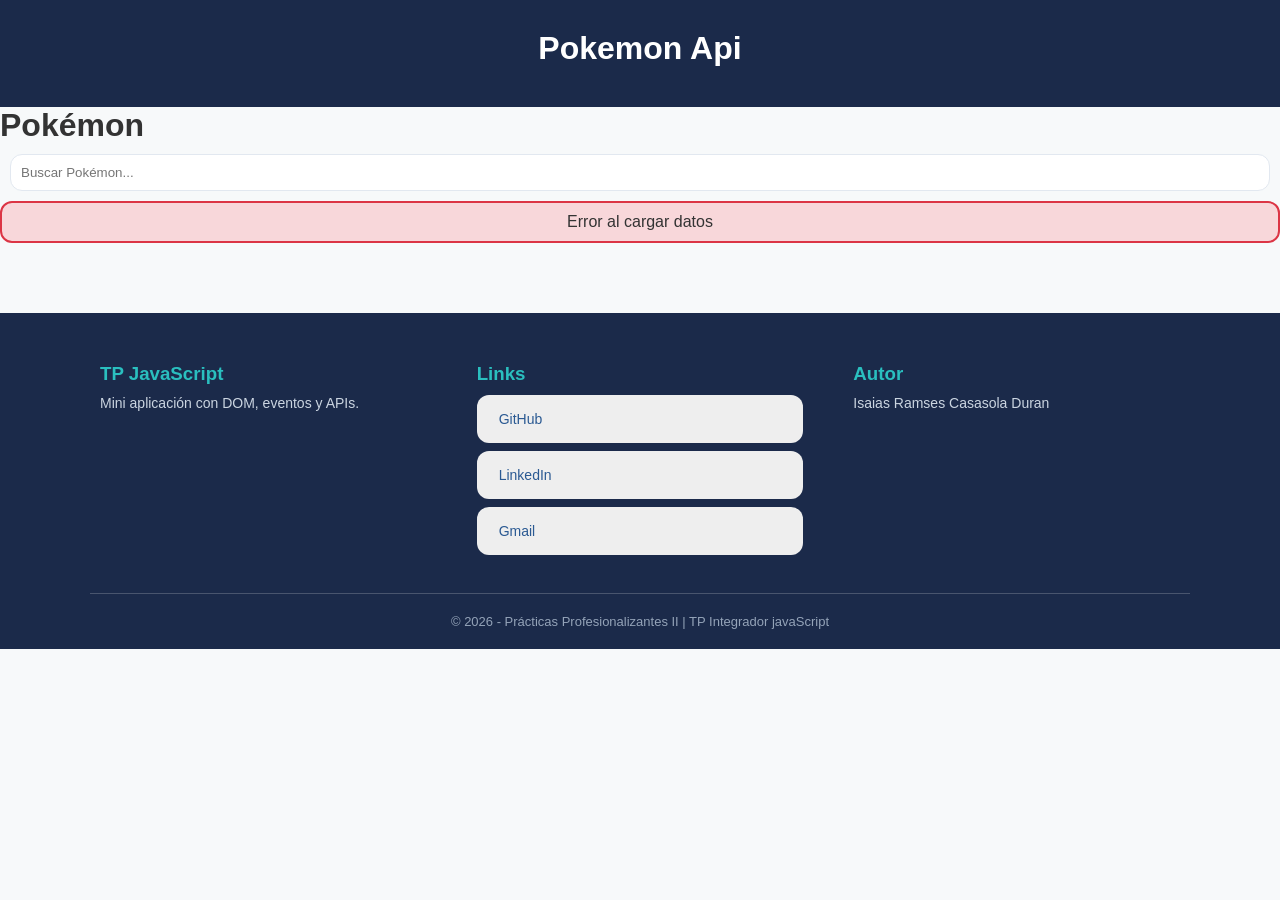
<file: api-demo.html>
<!DOCTYPE html>
<html lang="es">
<head>
<meta charset="UTF-8">

    <meta charset="UTF-8">
    <meta name="viewport" content="width=device-width, initial-scale=1.0">
    <title> Isaias Ramses Casasola Duran · Estudiante de Analisis de Sistemas y desarrollo web</title>
    <link rel="stylesheet" href="css/app.css">
    <link rel="preconnect" href="https://fonts.googleapis.com">
    <link rel="preconnect" href="https://fonts.gstatic.com" crossorigin>
    <link href="https://fonts.googleapis.com/css2?family=Roboto:ital,wght@0,100..900;1,100..900&display=swap" rel="stylesheet">
    <link href="https://fonts.googleapis.com/css2?family=Playfair+Display:wght@400;600;700&display=swap" rel="stylesheet">
    <link href="https://fonts.googleapis.com/css2?family=Source+Code+Pro:wght@400;600&display=swap" rel="stylesheet">
</head>
<body>
    <header class="header">
    <h1>Pokemon Api</h1>
  </header>


<h1>Pokémon</h1>
<input type="text" id="buscar" placeholder="Buscar Pokémon...">
<p id="estado"></p>
<div id="contenedor"></div>

<script src="js/pokemon.js"></script> 
<footer class="site-footer">

  <div class="footer-content">

    
    <div class="footer-section">
      <h3>TP JavaScript</h3>
      <p>Mini aplicación con DOM, eventos y APIs.</p>
    </div>

   
    <div class="footer-section">
      <h3>Links</h3>
      <ul class="footer-links">
        <li><a href="https://github.com/IsaiasDc2" target="_blank">GitHub</a></li>
        <li><a href="https://linkedin.com" target="_blank">LinkedIn</a></li>
        <li><a href="mailto:tuemail@gmail.com">Gmail</a></li>
      </ul>
    </div>

    
    <div class="footer-section">
      <h3>Autor</h3>
      <p>Isaias Ramses Casasola Duran</p>
    </div>

  </div>

  <hr class="footer-divider">

  <p class="footer-copyright">
    © 2026 - Prácticas Profesionalizantes II | TP Integrador javaScript
  </p>

</footer>
</body>
</html>
</file>
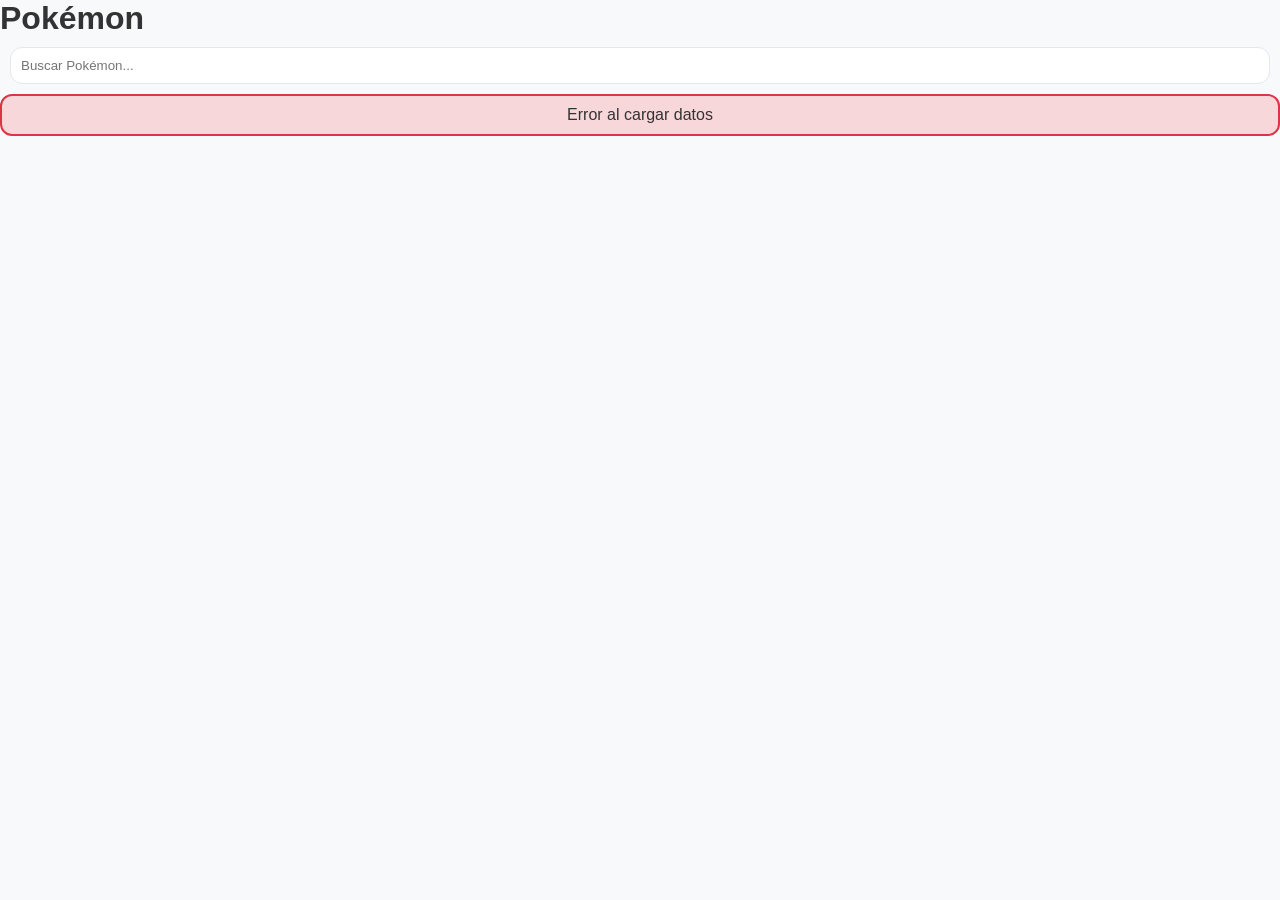
<file: pokemon.html>
<!DOCTYPE html>
<html lang="es">
<head>
<meta charset="UTF-8">
<title>API Pokémon</title>
<link rel="stylesheet" href="css/app.css">
</head>
<body>

<h1>Pokémon</h1>
<input type="text" id="buscar" placeholder="Buscar Pokémon...">
<p id="estado"></p>
<div id="contenedor"></div>

<script src="js/pokemon.js"></script> 
</body>
</html>
</file>
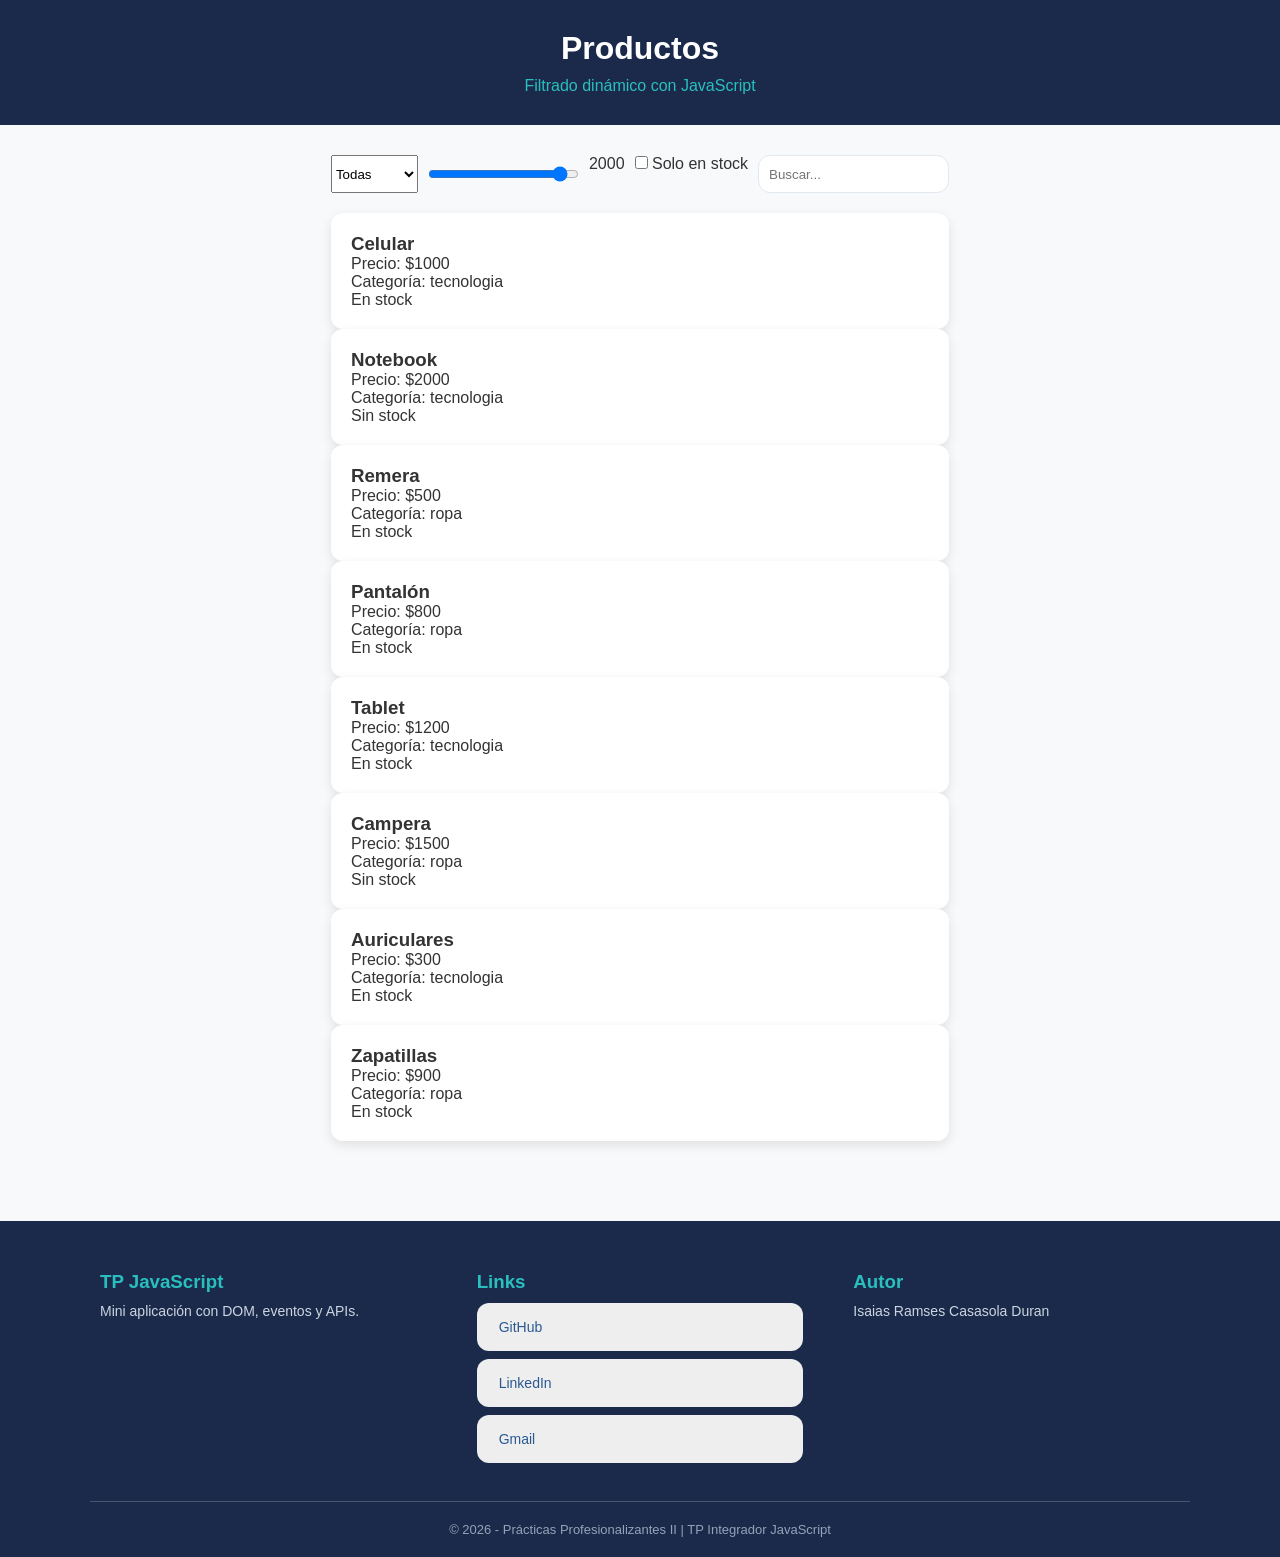
<file: productos.html>
<!DOCTYPE html>
<html lang="es">
<head>
  <meta charset="UTF-8">
  <title>Productos</title>
  <link rel="stylesheet" href="css/app.css">
</head>

<body>

 
  <header class="header">
    <h1>Productos</h1>
    <p class="subtitulo">Filtrado dinámico con JavaScript</p>
  </header>

 
  <main class="main">


    <div class="filtros">

      <select id="categoria">
        <option value="">Todas</option>
        <option value="tecnologia">Tecnología</option>
        <option value="ropa">Ropa</option>
      </select>

      <input type="range" id="precio" min="0" max="2000" value="2000">
      <span id="precioValor">2000</span>

      <label>
        <input type="checkbox" id="stock"> Solo en stock
      </label>

      <input type="text" id="busqueda" placeholder="Buscar...">

    </div>

   
    <div id="productos"></div>

  </main>

 
  <footer class="site-footer">

    <div class="footer-content">

      <div class="footer-section">
        <h3>TP JavaScript</h3>
        <p>Mini aplicación con DOM, eventos y APIs.</p>
      </div>

      <div class="footer-section">
        <h3>Links</h3>
        <ul class="footer-links">
          <li><a href="https://github.com/IsaiasDc2" target="_blank">GitHub</a></li>
          <li><a href="https://linkedin.com" target="_blank">LinkedIn</a></li>
          <li><a href="mailto:tuemail@gmail.com">Gmail</a></li>
        </ul>
      </div>

      <div class="footer-section">
        <h3>Autor</h3>
        <p>Isaias Ramses Casasola Duran</p>
      </div>

    </div>

    <hr class="footer-divider">

    <p class="footer-copyright">
      © 2026 - Prácticas Profesionalizantes II | TP Integrador JavaScript
    </p>

  </footer>

  
  <script src="js/productos.js"></script>

</body>
</html>
</file>
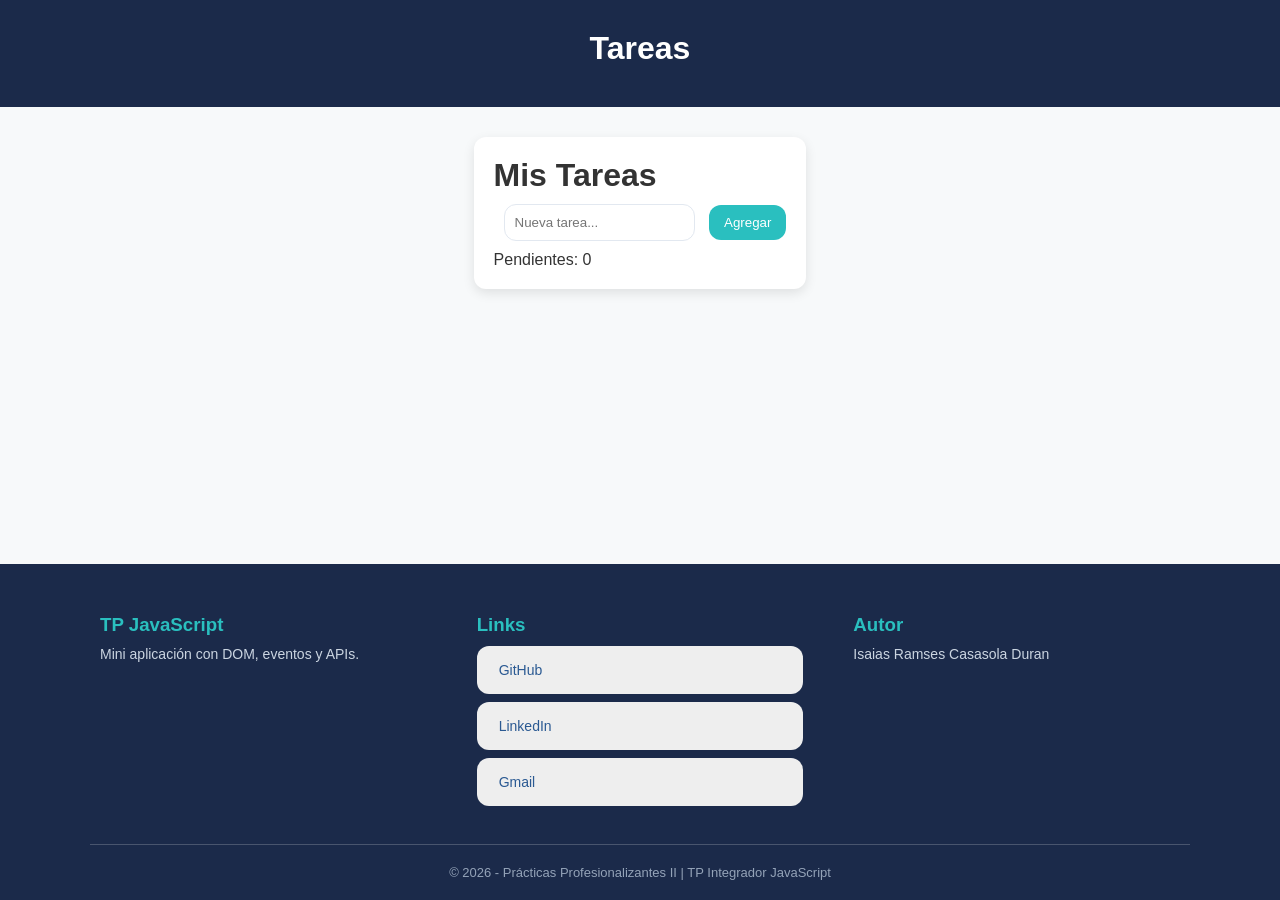
<file: todo.html>
<!DOCTYPE html>
<html lang="es">
<head>
  <meta charset="UTF-8">
  <meta name="viewport" content="width=device-width, initial-scale=1.0">
  <title>Todo</title>
  <link rel="stylesheet" href="css/app.css">
</head>

<body>

  
  <header class="header">
    <h1>Tareas</h1>
  </header>

  
  <main class="main">

    <div class="container">
      <h1>Mis Tareas</h1>

      <form id="form">
        <input type="text" id="input" placeholder="Nueva tarea..." required>
        <button type="submit">Agregar</button>
      </form>

      <ul id="lista"></ul>

      <div class="contador">
        Pendientes: <span id="contador">0</span>
      </div>
    </div>

  </main>

  
  <footer class="site-footer">

    <div class="footer-content">

      <div class="footer-section">
        <h3>TP JavaScript</h3>
        <p>Mini aplicación con DOM, eventos y APIs.</p>
      </div>

      <div class="footer-section">
        <h3>Links</h3>
        <ul class="footer-links">
          <li><a href="https://github.com/IsaiasDc2" target="_blank">GitHub</a></li>
          <li><a href="https://linkedin.com" target="_blank">LinkedIn</a></li>
          <li><a href="mailto:tuemail@gmail.com">Gmail</a></li>
        </ul>
      </div>

      <div class="footer-section">
        <h3>Autor</h3>
        <p>Isaias Ramses Casasola Duran</p>
      </div>

    </div>

    <hr class="footer-divider">

    <p class="footer-copyright">
      © 2026 - Prácticas Profesionalizantes II | TP Integrador JavaScript
    </p>

  </footer>

  
  <script src="js/todo.js"></script>

</body>
</html>
</file>
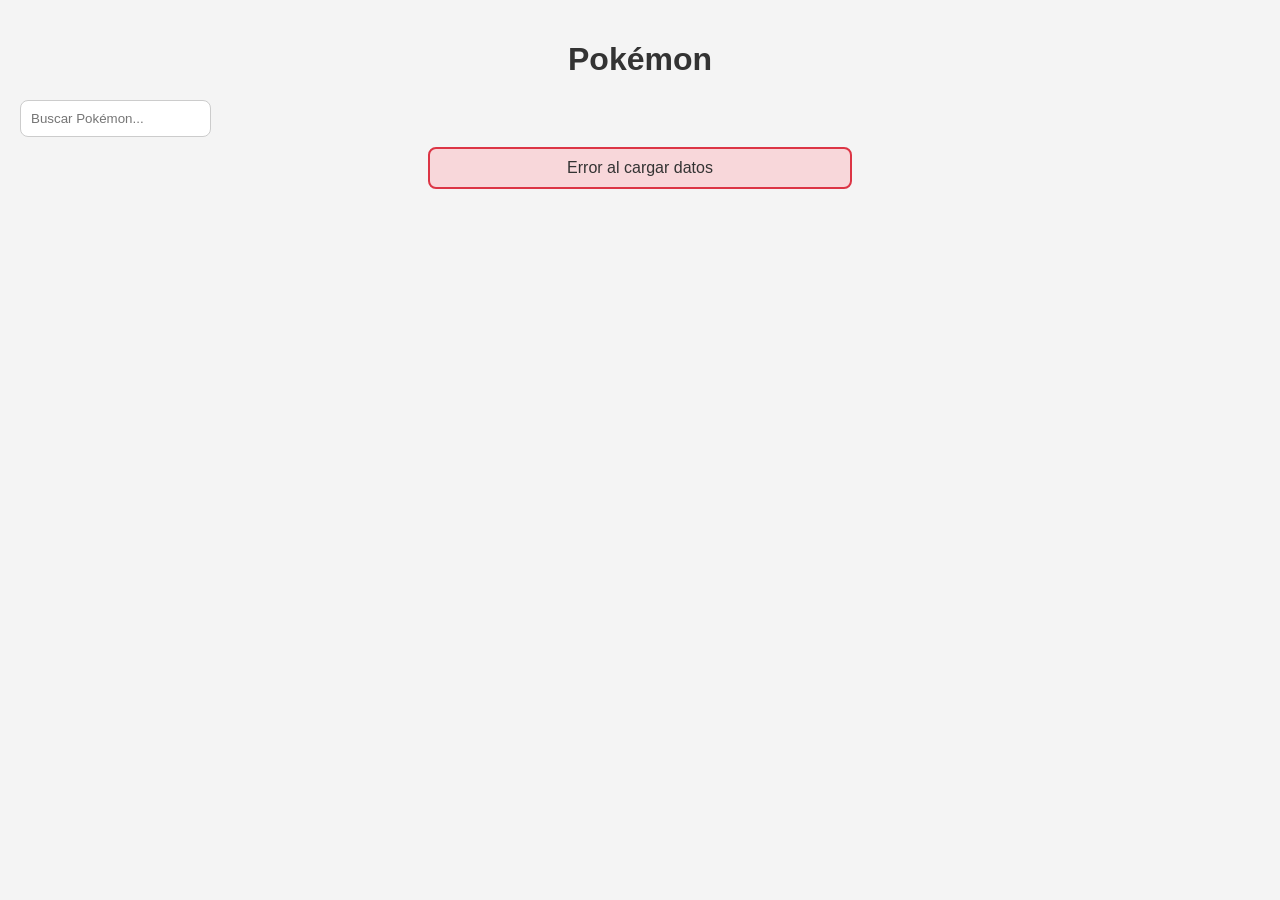
<file: js/pokemon.html>
<!DOCTYPE html>
<html lang="es">
<head>
<meta charset="UTF-8">
<title>API Pokémon</title>
<link rel="stylesheet" href="css/app.css">
</head>
<body>

<h1>Pokémon</h1>

<input type="text" id="buscar" placeholder="Buscar Pokémon...">
<p id="estado"></p>

<div id="contenedor"></div>

<script>
const contenedor = document.getElementById("contenedor");
const estado = document.getElementById("estado");
const buscar = document.getElementById("buscar");

let listaPokemon = [];

// ===== RENDER =====
const render = (lista) => {
  if (lista.length === 0) {
    contenedor.innerHTML = `<p class="vacio">No se encontraron resultados</p>`;
    return;
  }

  contenedor.innerHTML = lista.map(p => `
    <div class="card">
      <img src="${p.imagen}" alt="${p.nombre}">
      <h3>${p.nombre}</h3>
    </div>
  `).join("");
};

// ===== CARGA INICIAL =====
const cargar = async () => {
  try {
    estado.className = "loading";
    estado.textContent = "Cargando...";

    const res = await fetch("https://pokeapi.co/api/v2/pokemon?limit=40");

    if (!res.ok) throw new Error("Error en API");

    const data = await res.json();

    const detalles = await Promise.all(
      data.results.map(async (p) => {
        const res2 = await fetch(p.url);
        const data2 = await res2.json();

        return {
          nombre: data2.name,
          imagen: data2.sprites.front_default
        };
      })
    );

    listaPokemon = detalles;

    estado.className = "";
    estado.textContent = "";

    render(listaPokemon);

  } catch (error) {
    estado.className = "error";
    estado.textContent = "Error al cargar datos";
  }
};

// ===== BUSCADOR =====
buscar.addEventListener("input", () => {
  const valor = buscar.value.toLowerCase().trim();

  if (valor.length === 0) {
    estado.className = "";
    estado.textContent = "";
    render(listaPokemon);
    return;
  }

  if (valor.length < 3) {
    estado.className = "loading";
    estado.textContent = "Escribí al menos 3 caracteres";
    return;
  }

  estado.className = "loading";
  estado.textContent = "Buscando...";

  const filtrados = listaPokemon.filter(p =>
    p.nombre.includes(valor)
  );

  estado.className = "";
  estado.textContent = "";

  render(filtrados);
});

// iniciar
cargar();
</script>

</body>
</html>
</file>
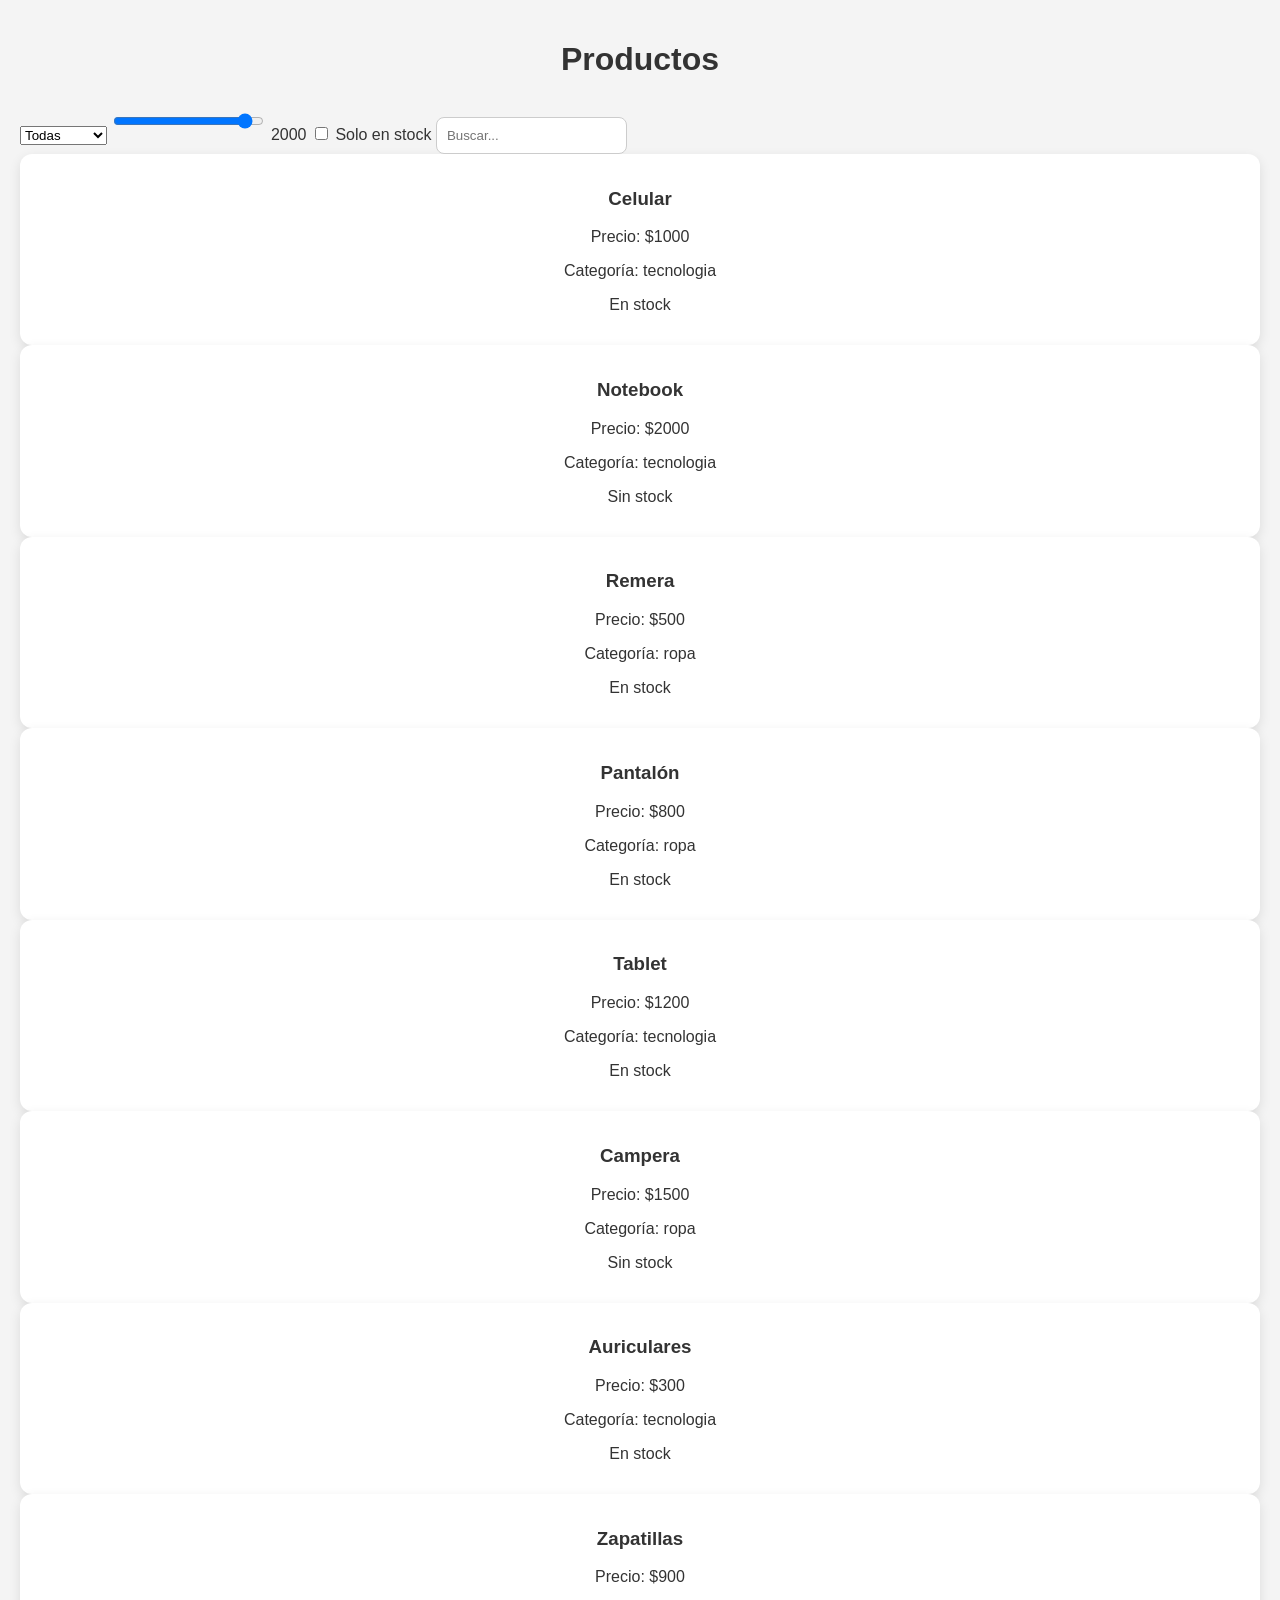
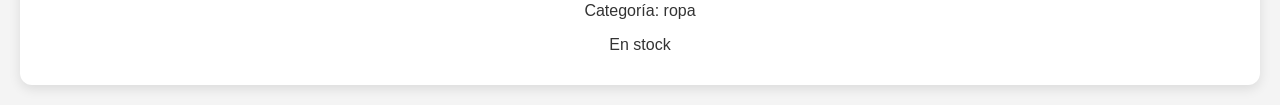
<file: js/productos.html>
<!DOCTYPE html>
<html lang="es">
<head>
  <meta charset="UTF-8">
  <title>Productos</title>
  <link rel="stylesheet" href="css/app.css">
</head>
<body>

<h1>Productos</h1>

<select id="categoria">
  <option value="">Todas</option>
  <option value="tecnologia">Tecnología</option>
  <option value="ropa">Ropa</option>
</select>

<input type="range" id="precio" min="0" max="2000" value="2000">
<span id="precioValor">2000</span>

<label>
  <input type="checkbox" id="stock"> Solo en stock
</label>

<input type="text" id="busqueda" placeholder="Buscar...">

<div id="productos"></div>

<script>
const productos = [
  { id:1, nombre:"Celular", precio:1000, categoria:"tecnologia", enStock:true },
  { id:2, nombre:"Notebook", precio:2000, categoria:"tecnologia", enStock:false },
  { id:3, nombre:"Remera", precio:500, categoria:"ropa", enStock:true },
  { id:4, nombre:"Pantalón", precio:800, categoria:"ropa", enStock:true },
  { id:5, nombre:"Tablet", precio:1200, categoria:"tecnologia", enStock:true },
  { id:6, nombre:"Campera", precio:1500, categoria:"ropa", enStock:false },
  { id:7, nombre:"Auriculares", precio:300, categoria:"tecnologia", enStock:true },
  { id:8, nombre:"Zapatillas", precio:900, categoria:"ropa", enStock:true }
];

const contenedor = document.getElementById("productos");

const renderizar = () => {
  const categoria = document.getElementById("categoria").value;
  const precio = document.getElementById("precio").value;
  const stock = document.getElementById("stock").checked;
  const busqueda = document.getElementById("busqueda").value.toLowerCase();

  const filtrados = productos.filter(p => {
    return (
      (categoria === "" || p.categoria === categoria) &&
      p.precio <= precio &&
      (!stock || p.enStock) &&
      p.nombre.toLowerCase().includes(busqueda)
    );
  });

  contenedor.innerHTML = filtrados.map(p => `
    <div class="card">
      <h3>${p.nombre}</h3>
      <p>Precio: $${p.precio}</p>
      <p>Categoría: ${p.categoria}</p>
      <p>${p.enStock ? "En stock" : "Sin stock"}</p>
    </div>
  `).join("");
};

// Eventos
document.getElementById("categoria").onchange = renderizar;
document.getElementById("precio").oninput = (e) => {
  document.getElementById("precioValor").textContent = e.target.value;
  renderizar();
};
document.getElementById("stock").onchange = renderizar;
document.getElementById("busqueda").oninput = renderizar;

// Inicial
renderizar();
</script>

</body>
</html>
</file>
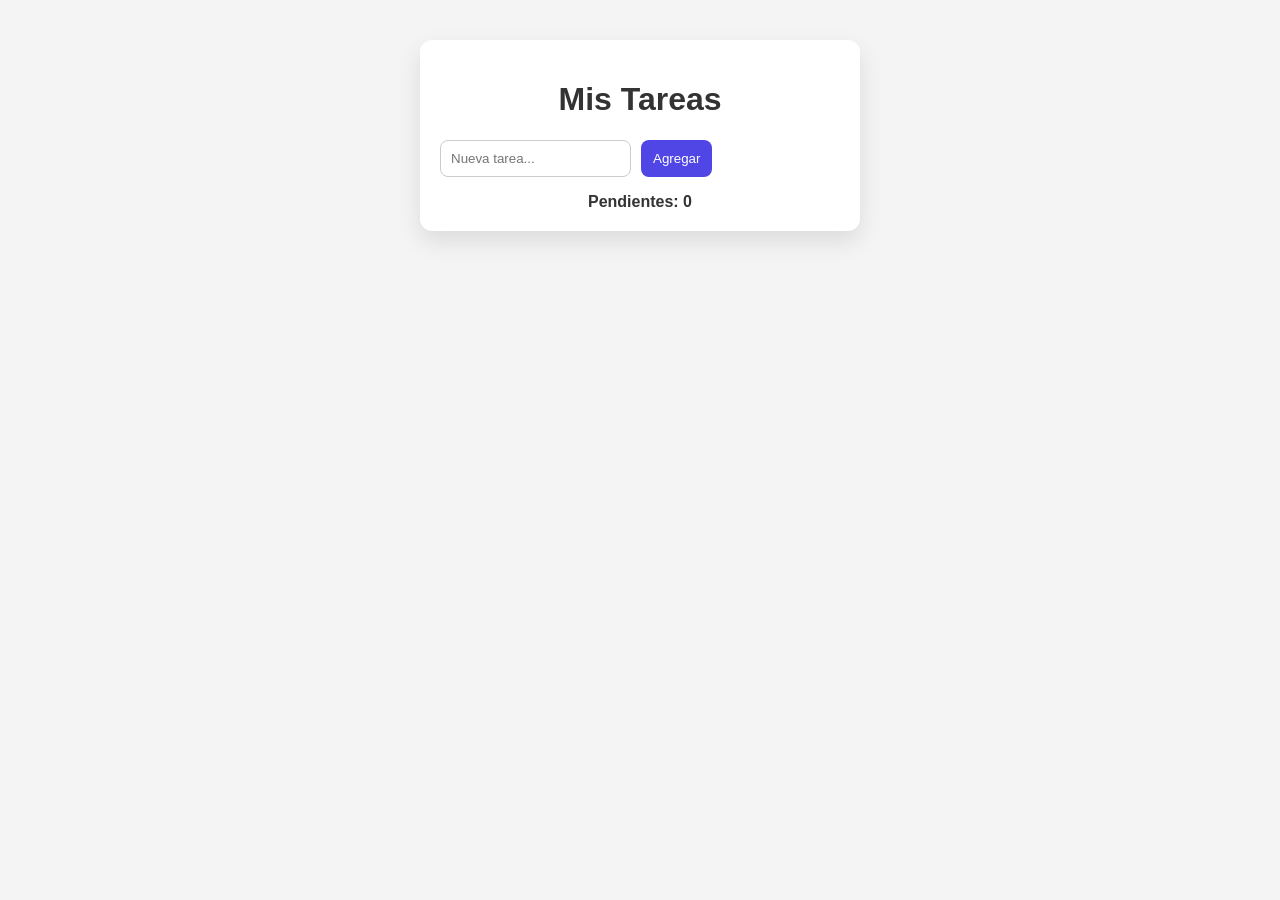
<file: js/todo.html>
<!DOCTYPE html>

<html lang="es">
<head>
  <meta charset="UTF-8">
  <title>Todo</title>
  <link rel="stylesheet" href="css/app.css">
</head>
<body>

<div class="container">
  <h1>Mis Tareas</h1>

  <form id="form">
    <input type="text" id="input" placeholder="Nueva tarea...">
    <button>Agregar</button>
  </form>

  <ul id="lista"></ul>

  <div class="contador">Pendientes: <span id="contador">0</span></div>
</div>

<script>
const form = document.getElementById("form");
const input = document.getElementById("input");
const lista = document.getElementById("lista");
const contador = document.getElementById("contador");

function actualizarContador() {
  const pendientes = document.querySelectorAll("li:not(.completada)").length;
  contador.textContent = pendientes;
}

form.addEventListener("submit", (e) => {
  e.preventDefault();

  if (input.value.trim() === "") return;

  const li = document.createElement("li");
  li.textContent = input.value;

  
  li.addEventListener("click", () => {
    li.classList.toggle("completada");
    actualizarContador();
  });


  const btn = document.createElement("button");
  btn.textContent = "X";
  btn.classList.add("delete");

  btn.addEventListener("click", (e) => {
    e.stopPropagation();
    li.remove();
    actualizarContador();
  });

  li.appendChild(btn);
  lista.appendChild(li);

  input.value = "";
  actualizarContador();
});
</script>

</body>
</html>
</file>
<file: css/app.css>
:root {
  --color-primary: #1B2A4A;
  --color-primary-light: #2E5090;
  --color-accent: #2ABFBF;
  --color-text: #333;
  --color-text-light: #666;
  --color-bg: #F7F9FA;
  --color-white: #FFF;
  --color-border: #E2E8F0;

  --radius: 12px;
  --shadow: 0 4px 12px rgba(0,0,0,0.1);
  --transition: 0.3s;
}


* {
  margin: 0;
  padding: 0;
  box-sizing: border-box;
}


body {
  font-family: 'Segoe UI', sans-serif;
  background: var(--color-bg);
  color: var(--color-text);

  display: flex;
  flex-direction: column;
  min-height: 100vh;
}

.main {
  flex: 1;
  max-width: 1000px;
  margin: auto;
  padding: 30px 20px;
}


.header {
  background: var(--color-primary);
  color: white;
  text-align: center;
  padding: 30px 20px;
}

.header h1 {
  margin-bottom: 10px;
}

.subtitulo {
  color: var(--color-accent);
}


.cards {
  display: grid;
  grid-template-columns: 1fr;
  gap: 20px;
}

@media (min-width: 768px) {
  .cards {
    grid-template-columns: repeat(3, 1fr);
  }
}


.card-home,
.card {
  background: var(--color-white);
  padding: 20px;
  border-radius: var(--radius);
  box-shadow: var(--shadow);
  text-decoration: none;
  color: var(--color-text);
  transition: var(--transition);
}

.card-home:hover,
.card:hover {
  transform: translateY(-5px);
}

.card-home h2 {
  color: var(--color-primary-light);
  margin-bottom: 10px;
}


#contenedor {
  display: grid;
  grid-template-columns: repeat(auto-fit, minmax(150px, 1fr));
  gap: 20px;
  margin-top: 20px;
}


input {
  padding: 10px;
  border-radius: var(--radius);
  border: 1px solid var(--color-border);
  margin: 10px;
}

input:focus {
  outline: none;
  border: 2px solid var(--color-accent);
}


button {
  padding: 10px 15px;
  border: none;
  border-radius: var(--radius);
  background: var(--color-accent);
  color: white;
  cursor: pointer;
  transition: var(--transition);
}

button:hover {
  background: var(--color-primary-light);
}


.container {
  max-width: 400px;
  margin: auto;
  background: var(--color-white);
  padding: 20px;
  border-radius: var(--radius);
  box-shadow: var(--shadow);
}

li {
  background: #eee;
  padding: 10px;
  margin-bottom: 10px;
  border-radius: var(--radius);
  display: flex;
  justify-content: space-between;
  align-items: center;
}

li.completada {
  text-decoration: line-through;
  color: gray;
  background: #d4edda;
}

.delete {
  background: crimson;
  color: white;
  border: none;
  padding: 5px 10px;
  border-radius: var(--radius);
  cursor: pointer;
}

.delete:hover {
  background: darkred;
}


.loading {
  text-align: center;
  font-weight: bold;
}

.error {
  background: #f8d7da;
  border: 2px solid #dc3545;
  padding: 10px;
  border-radius: var(--radius);
  text-align: center;
}

.vacio {
  text-align: center;
  color: var(--color-text-light);
}



.site-footer {
  background: var(--color-primary);
  color: #cbd5e1;
  padding: 40px 20px 20px;
  margin-top: 50px;
}


.footer-content {
  max-width: 1100px;
  margin: auto;

  display: grid;
  grid-template-columns: 1fr;
  gap: 30px;

  text-align: center;
}


.footer-section {
  padding: 10px;
  transition: var(--transition);
}

.footer-section:hover {
  transform: translateY(-3px);
}

.footer-section h3 {
  color: var(--color-accent);
  margin-bottom: 10px;
}

.footer-section p {
  font-size: 14px;
}


.footer-links {
  list-style: none;
}

.footer-links li {
  margin-bottom: 8px;
}

.footer-links a {
  display: inline-block;
  padding: 6px 12px;
  border-radius: 6px;

  color: #2a5992;
  text-decoration: none;
  font-size: 14px;

  transition: all 0.3s ease;
}

.footer-links a:hover {
  background: rgba(255,255,255,0.1);
  color: var(--color-accent);
  transform: translateX(5px);
}


.footer-divider {
  border: none;
  border-top: 1px solid rgba(255,255,255,0.2);
  margin: 20px auto;
  max-width: 1100px;
}


.footer-copyright {
  text-align: center;
  font-size: 13px;
  color: #94a3b8;
}


@media (min-width: 768px) {
  .footer-content {
    grid-template-columns: repeat(3, 1fr);
    text-align: left;
  }
}
.card-home img {
  width: 100%;
  height: 150px;      
  object-fit: cover;  
  border-radius: 10px;
}
.filtros {
  display: flex;
  flex-wrap: wrap;
  gap: 10px;
  justify-content: center;
  margin-bottom: 20px;
}

.filtros input,
.filtros select {
  margin: 0;
}
</file>
<file: js/css/app.css>
:root {
  --color-principal: #4f46e5;
  --color-secundario: #6366f1;
  --color-fondo: #f4f4f4;
  --color-texto: #333;
  --color-error: #f8d7da;
  --color-error-borde: #dc3545;
}

/* ===== GENERAL ===== */
body {
  font-family: Arial, sans-serif;
  background: var(--color-fondo);
  margin: 0;
  padding: 20px;
  color: var(--color-texto);
}

h1 {
  text-align: center;
}

/* ===== INPUT ===== */
input {
  padding: 10px;
  border-radius: 8px;
  border: 1px solid #ccc;
  transition: 0.2s;
}

input:focus {
  outline: none;
  border: 2px solid var(--color-principal);
}

/* ===== BOTONES ===== */
button {
  padding: 8px 12px;
  border: none;
  border-radius: 8px;
  background: var(--color-principal);
  color: white;
  cursor: pointer;
  transition: 0.2s;
}

button:hover {
  background: var(--color-secundario);
}

/* ===== GRID (RESPONSIVE) ===== */
#contenedor {
  display: grid;
  grid-template-columns: repeat(auto-fit, minmax(150px, 1fr));
  gap: 20px;
  max-width: 1000px;
  margin: 20px auto;
}

/* ===== CARDS ===== */
.card {
  background: white;
  padding: 15px;
  border-radius: 12px;
  text-align: center;
  box-shadow: 0 4px 12px rgba(0,0,0,0.1);
  transition: transform 0.2s, box-shadow 0.2s;
}

.card:hover {
  transform: translateY(-5px);
  box-shadow: 0 6px 18px rgba(0,0,0,0.15);
}

.card img {
  width: 100px;
  height: 100px;
}

/* ===== ESTADOS ===== */

/* Loading */
.loading {
  text-align: center;
  font-weight: bold;
  animation: parpadeo 1s infinite;
}

@keyframes parpadeo {
  0% { opacity: 1; }
  50% { opacity: 0.4; }
  100% { opacity: 1; }
}

/* Error */
.error {
  background: var(--color-error);
  border: 2px solid var(--color-error-borde);
  padding: 10px;
  border-radius: 8px;
  text-align: center;
  margin: 10px auto;
  max-width: 400px;
}

/* Vacío */
.vacio {
  text-align: center;
  color: #777;
  margin-top: 20px;
  font-size: 18px;
}

/* ===== TO-DO ===== */
.container {
  background: white;
  padding: 20px;
  border-radius: 12px;
  max-width: 400px;
  margin: 20px auto;
  box-shadow: 0 10px 25px rgba(0,0,0,0.1);
}

form {
  display: flex;
  gap: 10px;
  margin-bottom: 15px;
}

ul {
  list-style: none;
  padding: 0;
}

li {
  background: #eee;
  padding: 10px;
  margin-bottom: 8px;
  border-radius: 6px;
  display: flex;
  justify-content: space-between;
  align-items: center;
  cursor: pointer;
}

/* Tarea completada */
li.completada {
  text-decoration: line-through;
  color: gray;
  background: #d4edda;
}

/* Botón eliminar */
.delete {
  background: crimson;
}

.delete:hover {
  background: darkred;
}

.contador {
  margin-top: 10px;
  text-align: center;
  font-weight: bold;
}
</file>
